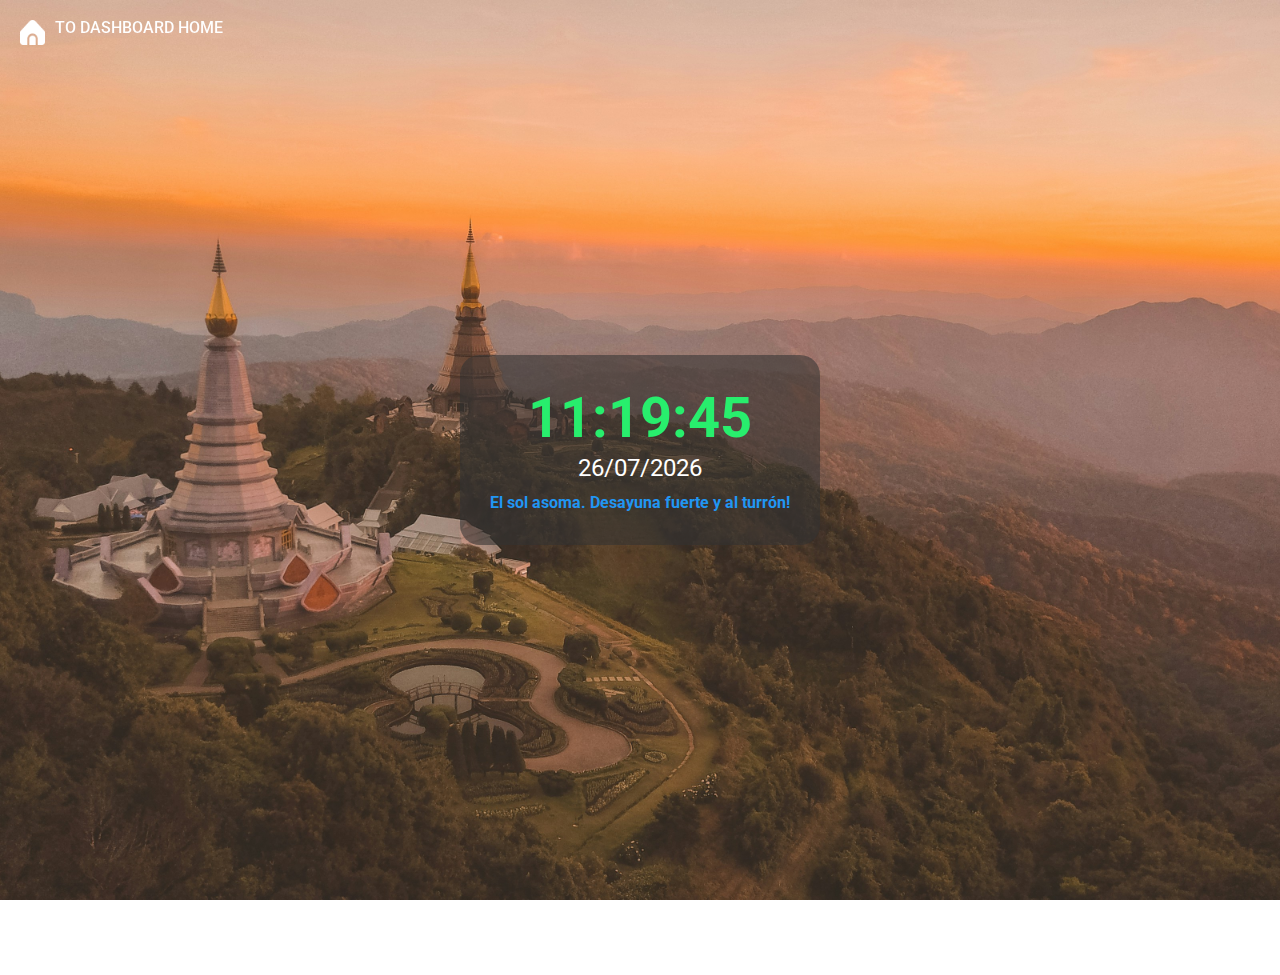
<file: digital-clock.html>
<!DOCTYPE html>
<html lang="es">
<head>
    <meta charset="UTF-8">
    <meta name="viewport" content="width=device-width, initial-scale=1.0">
    <link rel="stylesheet" href="./styles.css">
    <title>Reloj Digital</title>
</head>
<body>
    <header class="header">
        <a href="./index.html">
            <img src="./images/hogar.png" alt="hogar">
            <h2>TO DASHBOARD HOME</h2>
        </a>
    </header>
    <main class="main-clock">
        <section class="digital-clock">
            <div id="clock" class="clock"></div>
            <div id="date" class="date"></div>
            <div id="tip" class="tip"></div>
        </section>
    </main>
    <footer class="footer">
        <nav>
          <a href="./digital-clock.html"><img src="./images/reloj.png" alt="reloj"></a>
          <a href="./key-generator.html"><img src="./images/candado.png" alt="candado"></a>
          <a href="./link-list.html"><img src="./images/enlace.png" alt="enlace"></a>
          <a href="./Widget-Weather.html"><img src="./images/nube.png" alt="nube"></a>
        </nav>
    </footer>
    <script src="./JS/digital-clock.js"></script>
    <script src="./JS/script.js"></script>
</body>
</html>
</file>
<file: styles.css>
@import url('https://fonts.googleapis.com/css2?family=Roboto:ital,wdth,wght@0,75..100,100..900;1,75..100,100..900&display=swap');

html, body, div, span, applet, object, iframe,
h1, h2, h3, h4, h5, h6, p, blockquote, pre,
a, abbr, acronym, address, big, cite, code,
del, dfn, em, img, ins, kbd, q, s, samp,
small, strike, strong, sub, sup, tt, var,
b, u, i, center,
dl, dt, dd, ol, ul, li,
fieldset, form, label, legend,
table, caption, tbody, tfoot, thead, tr, th, td,
article, aside, canvas, details, embed, 
figure, figcaption, footer, header, hgroup, 
menu, nav, output, ruby, section, summary,
time, mark, audio, video {
	margin: 0;
	padding: 0;
	border: 0;
	font-size: 100%;
	font: inherit;
	vertical-align: baseline;
}
/* HTML5 display-role reset for older browsers */
article, aside, details, figcaption, figure, 
footer, header, hgroup, menu, nav, section {
	display: block;
}
body {
	line-height: 1;
}
ol, ul {
	list-style: none;
}
blockquote, q {
	quotes: none;
}
blockquote:before, blockquote:after,
q:before, q:after {
	content: '';
	content: none;
}
table {
	border-collapse: collapse;
	border-spacing: 0;
}

/* END RESET */

body {
	font-family: "Roboto", sans-serif;
	font-weight: 300;
	background-attachment: fixed;
	background-size: cover;
	background-position: center center;
	background-repeat: no-repeat;
	transition: all 1s ease;
}

.header a {
	display: flex;
	position: fixed;
	top: 20px;
	left: 20px;
	gap: 10px;
	color: black;
	filter: invert(1);
	text-decoration: none;
}

.header a img {
	width: 25px;
}

.header a h2 {
	font-weight: 500;
}

.main {
	display: flex;
	align-items: center;
	justify-content: center;
	min-height: 100vh;
}

footer nav {
	display: flex;
	justify-content: center;
	color: black;
	filter: invert(1);
	text-decoration: none;
	gap: 30px;
    margin: 20px;
}

/* Dashboard */

.main-index {
	display: flex;
	flex-wrap: wrap;
	justify-content: space-evenly;
	margin-top: 30px;
}

/* Generador de contraseñas */

.key-gen {
    display: flex;
    flex-direction: column;
    justify-content: center;
	background-color: #33333393;
	border-radius: 20px;
	padding: 18px;
    gap: 10px;
	width: 394px;
    height: 110px;
}

.title {
	font-size: 21px;
	font-weight: bolder;
	color: white;
	padding-bottom: 10px;
}

.form {
    display: flex;
    flex-wrap: wrap;
    gap: 20px;
}

.form label {
	color: white;
	font-size: 14px;
	font-weight: normal;
	padding-top: 10px;
}

.form input {
	font-size: 14px;
	width: 40px;
	padding: 6px;
	border-radius: 5px;
	border: none;
}

.form button {
	font-size: 12px;
	color: white;
    width: 150px;
	padding: 10px;
    background-color: rgb(40, 238, 109);
    border-radius: 5px;
	border: none;
}

.result {
	font-size: 16px;
    font-weight: bold;
	color: #2196f3;
}

/* Widget Weather */

.widget-weather {
	display: flex;
	flex-wrap: wrap;
	flex-direction: column;
	background-color: #33333393;
	border-radius: 10px;
	width: 491px;
    height: 338px;
}

.currentWeather {
	display: flex;
	flex-direction: column;
	align-items: flex-start;
	width: 450px;
	padding: 24px;
	gap: 15px;
}

.currentWeather h2 {
	font-weight: normal;
	font-size: 20px;
	color: white;
}

.currentWeather p {
	font-size: 18px;
	font-weight: bolder;
	color: rgb(40, 238, 109);
}

.icon-temp {
	display: flex;
	flex-direction: row;
	justify-content: space-around;
	align-items: flex-end;
}
.icon-temp img {
	width: 70px;
	height: 70px;
	padding-left: 160px;
}

.icon-temp p {
	color: rgb(40, 238, 109);
	font-size: 90px;
	font-weight: bolder;
	min-width: 170px;
	padding-left: 40px;
}

.currentWeather ul {
	color: white;
	font-size: 16px;
	font-weight: normal;
	margin-top: -92px;
}

.currentWeather ul li {
	padding-bottom: 5px;
}

.forecastWeather {
	display: flex;
	overflow-x: scroll;
	scrollbar-width: thin;
	margin-left: 20px;
	width: 449px;
}


.forecastWeather li {
	display: flex;
    flex-direction: column;
    align-items: center;
	gap: 5px;
	padding-bottom: 10px;
}

.forecastWeather li p {
	color: white;
	font-weight: normal;
}

/* LISTADO DE ENLACES */

.linkForm {
	display: grid;
    place-items: center;
	margin-top: 30px;
}

.link-container {
	display: flex;
	flex-direction: column;
	align-items: flex-start;
	justify-content: center;
	overflow-x: scroll;
	scrollbar-width: thin;
	padding: 20px;
	gap: 20px;
	border-radius: 20px;
}

.link-title {
	font-size: 20px;
	font-weight: bold;
	color: white;
}

.link-input {
	display: flex;
	flex-direction: column;
	margin-bottom: 20px;
}

#inputTitle {
	width: 300px;
	margin-bottom: 10px;
	padding: 10px;
	border-radius: 5px;
	border: none;
}

#inputURL {
	width: 300px;
	padding: 10px;
	margin-bottom: 20px;
	border: none;
	border-radius: 5px;
}

.link-input button {
	color: white;
	padding: 10px;
	border: none;
	border-radius: 5px;
	background-color: rgb(40, 238, 109);
	cursor: pointer;
}

.list-url {
	display: flex;
	flex-wrap: wrap;
	width: 300px;
	height: 400px;
	margin-bottom: 10px;
	gap: 20px;
}

.list-url li {
	position: relative;
	display: flex;
	align-items: center;
	min-width: 93px;
	height: 40px;
	border-radius: 5px;
	background-color: #683ab7a4;
	padding: 10px;
	gap: 10px;
}

.list-url li a {
	text-decoration: none;
	color: white;
}

.list-url li button {
	border: none;
}

/* RELOJ DIGITAL */

.main-clock {
	display: grid;
	place-items: center;
	height: 100vh;
}

.digital-clock {
	display: flex;
	flex-direction: column;
	align-items: center;
	justify-content: center;
	padding: 20px;
	width: 320px;
	height: 150px;
	background-color: #33333393;
	border-radius: 20px;
}

.clock {
	font-size: 56px;
	font-weight: bold;
	padding-bottom: 10px;
	color: rgb(40, 238, 109);
}

.date {
	font-size: 24px;
	font-weight: normal;
	padding-bottom: 10px;
	color: white;
}

.tip {
	font-size: 16px;
	font-weight: bold;
	text-align: center;
	padding-top: 5px;
	color: #2196f3;
}
</file>
